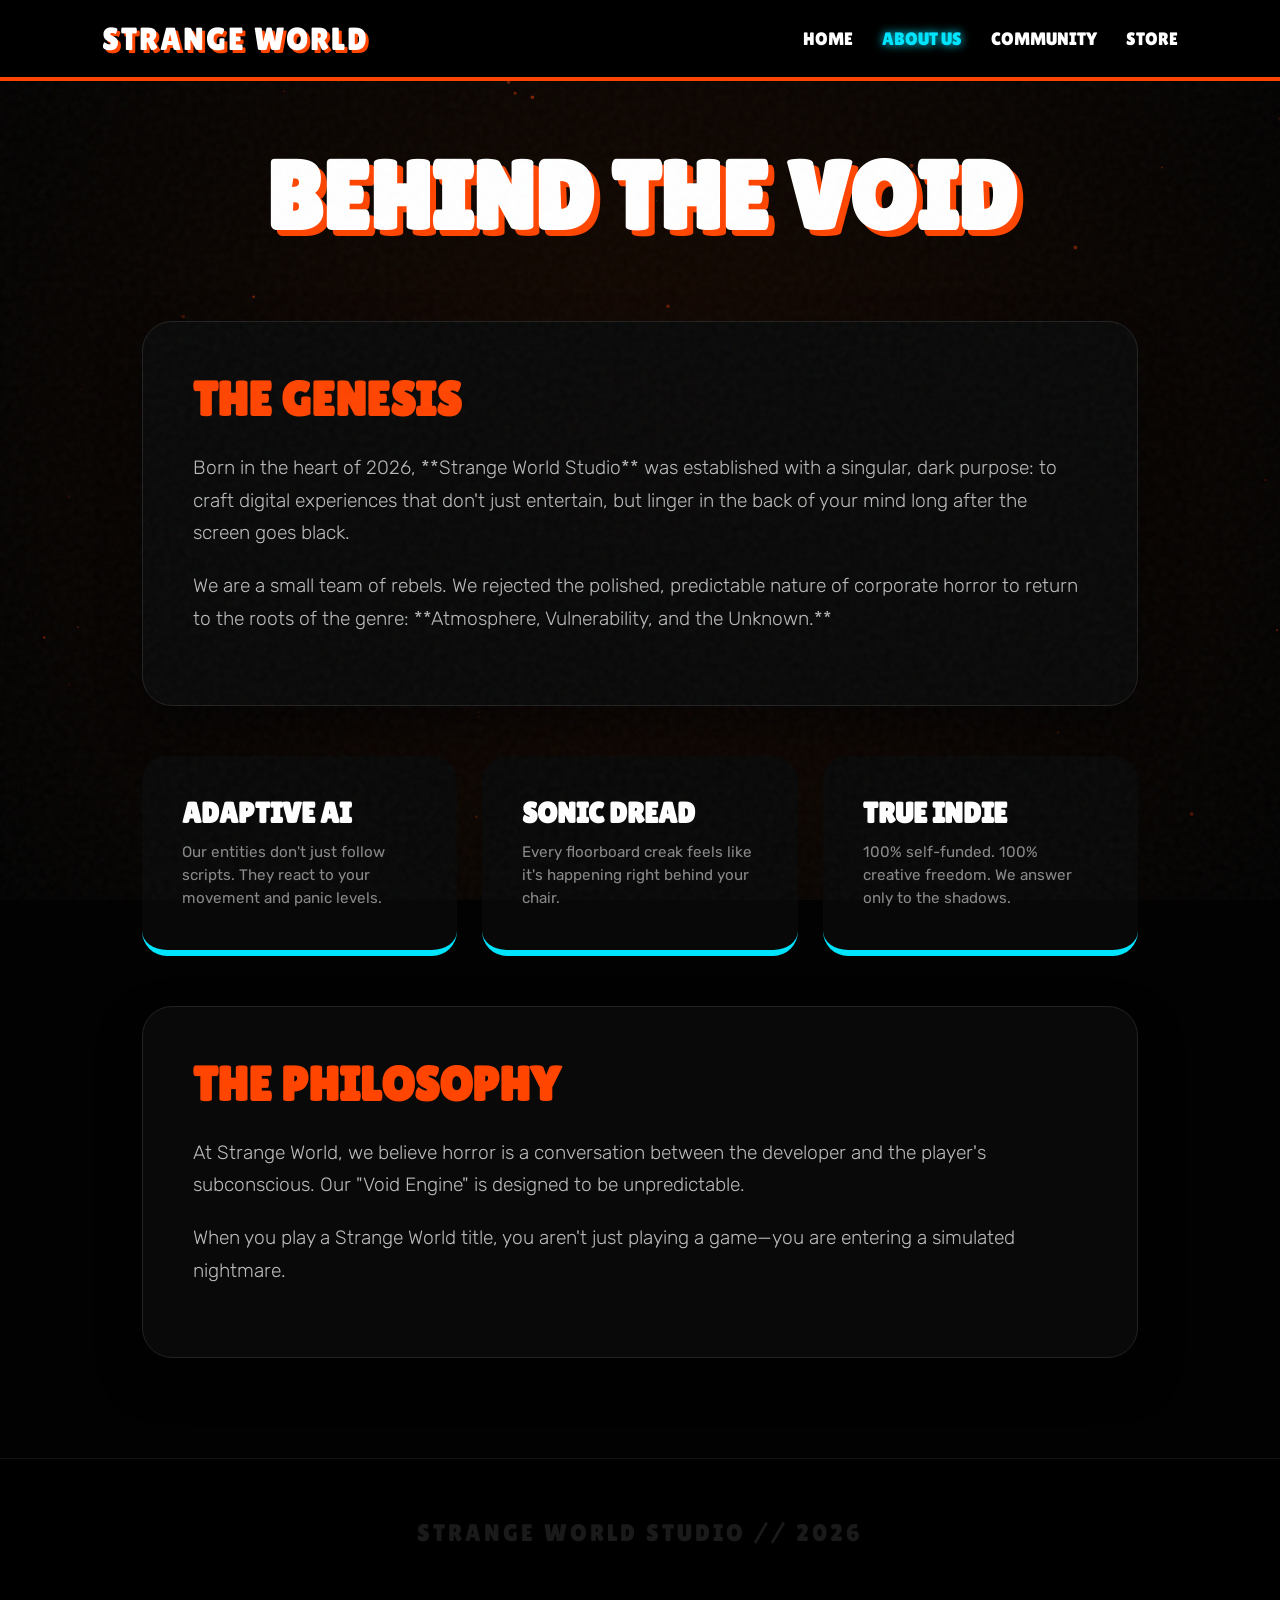
<file: AboutUs.html>
<!DOCTYPE html>
<html lang="en">
<head>
    <meta charset="utf-8">
    <meta name="viewport" content="width=device-width, initial-scale=1">
    <title>About Us | Strange World</title>
    
    <link rel="icon" type="image/png" href="https://i.ibb.co/DPmtLPMj/Icon.png">
    
    <!-- Fonts -->
    <link href="https://fonts.googleapis.com/css2?family=Lilita+One&family=Rubik:wght@300;400;900&display=swap" rel="stylesheet">

    <style>
        :root {
            --orange: #ff4500;
            --cyan: #00e5ff;
            --dark: #020202;
            --card-bg: rgba(10, 10, 10, 0.95);
        }

        * { margin: 0; padding: 0; box-sizing: border-box; cursor: crosshair; }
        
        body {
            background-color: var(--dark);
            color: #ffffff;
            font-family: 'Rubik', sans-serif;
            overflow-x: hidden;
            min-height: 100vh;
        }

        /* --- BACKGROUND --- */
        #ash-canvas {
            position: fixed; top: 0; left: 0; width: 100%; height: 100%;
            z-index: -1;
            background: radial-gradient(circle at center, #150800 0%, #020202 100%);
        }

        .grain {
            position: fixed; top: 0; left: 0; width: 100%; height: 100%;
            opacity: 0.04; pointer-events: none; z-index: 100;
            background-image: url("data:image/svg+xml,%3Csvg viewBox='0 0 200 200' xmlns='http://www.w3.org/2000/svg'%3E%3Cfilter id='noiseFilter'%3E%3CfeTurbulence type='fractalNoise' baseFrequency='0.65' numOctaves='3' stitchTiles='stitch'/%3E%3C/filter%3E%3Crect width='100%25' height='100%25' filter='url(%23noiseFilter)'/%3E%3C/svg%3E");
        }

        /* --- NAVIGATION --- */
        header {
            padding: 20px 8%; display: flex; justify-content: space-between; align-items: center;
            background: rgba(0,0,0,0.98); border-bottom: 4px solid var(--orange);
            position: sticky; top: 0; z-index: 1000;
        }

        .logo-text {
            font-family: 'Lilita One', cursive;
            font-size: 2rem; text-shadow: 3px 3px 0 var(--orange);
            letter-spacing: 2px;
        }

        nav a {
            font-family: 'Lilita One', cursive; color: #fff; text-decoration: none;
            margin-left: 25px; font-size: 1.1rem; text-transform: uppercase; transition: 0.3s;
        }
        nav a:hover, .active { color: var(--cyan); text-shadow: 0 0 10px var(--cyan); }

        /* --- CONTENT --- */
        .main-content {
            padding: 60px 8%; max-width: 1200px; margin: 0 auto;
            position: relative; z-index: 10;
        }

        .about-header { text-align: center; margin-bottom: 70px; }
        .about-header h1 {
            font-family: 'Lilita One', cursive;
            font-size: clamp(3.5rem, 10vw, 6rem);
            text-shadow: 6px 6px 0 var(--orange);
            animation: flicker 4s infinite;
        }

        @keyframes flicker {
            0%, 18%, 22%, 25%, 53%, 57%, 100% { opacity: 1; }
            20%, 24%, 55% { opacity: 0.7; color: var(--cyan); }
        }

        .story-block {
            background: var(--card-bg);
            padding: 50px; border-radius: 30px;
            border: 1px solid #222; margin-bottom: 40px;
            box-shadow: 0 20px 40px rgba(0,0,0,0.6);
            transition: 0.4s ease;
        }
        .story-block:hover { border-color: var(--orange); transform: scale(1.01); }

        .story-block h2 {
            font-family: 'Lilita One', cursive;
            font-size: 3rem; color: var(--orange); margin-bottom: 25px;
        }

        .story-block p {
            font-size: 1.2rem; line-height: 1.7; color: #bbb;
            margin-bottom: 20px; font-weight: 300;
        }

        /* --- STATS GRID --- */
        .stats-grid {
            display: grid; grid-template-columns: repeat(auto-fit, minmax(280px, 1fr));
            gap: 25px; margin-top: 50px;
        }

        .stat-card {
            background: #080808; padding: 40px; border-radius: 25px;
            border-bottom: 6px solid var(--cyan); transition: 0.3s;
        }
        .stat-card:hover { transform: translateY(-10px); border-bottom-color: var(--orange); }

        .stat-card h3 {
            font-family: 'Lilita One', cursive;
            font-size: 1.8rem; margin-bottom: 12px; color: #fff;
        }
        .stat-card p { color: #888; font-size: 0.95rem; line-height: 1.5; }

        footer {
            padding: 60px 8%; text-align: center;
            background: #000; border-top: 1px solid #111;
        }
        .footer-logo { font-family: 'Lilita One', cursive; font-size: 1.5rem; color: #1a1a1a; letter-spacing: 3px; }
    </style>
</head>
<body>

    <div class="grain"></div>
    <canvas id="ash-canvas"></canvas>

    <header>
        <div class="logo-text">STRANGE WORLD</div>
        <nav>
            <a href="index.html">Home</a>
            <a href="AboutUs.html" class="active">About Us</a>
            <a href="Community.html">Community</a>
            <a href="Store.html">Store</a>
        </nav>
    </header>

    <main class="main-content">
        <section class="about-header">
            <h1>BEHIND THE VOID</h1>
        </section>

        <section class="story-block">
            <h2>THE GENESIS</h2>
            <p>
                Born in the heart of 2026, **Strange World Studio** was established with a singular, dark purpose: to craft digital experiences that don't just entertain, but linger in the back of your mind long after the screen goes black.
            </p>
            <p>
                We are a small team of rebels. We rejected the polished, predictable nature of corporate horror to return to the roots of the genre: **Atmosphere, Vulnerability, and the Unknown.**
            </p>
        </section>

        <div class="stats-grid">
            <div class="stat-card">
                <h3>ADAPTIVE AI</h3>
                <p>Our entities don't just follow scripts. They react to your movement and panic levels.</p>
            </div>
            <div class="stat-card">
                <h3>SONIC DREAD</h3>
                <p>Every floorboard creak feels like it's happening right behind your chair.</p>
            </div>
            <div class="stat-card">
                <h3>TRUE INDIE</h3>
                <p>100% self-funded. 100% creative freedom. We answer only to the shadows.</p>
            </div>
        </div>

        <section class="story-block" style="margin-top: 50px;">
            <h2>THE PHILOSOPHY</h2>
            <p>
                At Strange World, we believe horror is a conversation between the developer and the player's subconscious. Our "Void Engine" is designed to be unpredictable.
            </p>
            <p>
                When you play a Strange World title, you aren't just playing a game—you are entering a simulated nightmare.
            </p>
        </section>
    </main>

    <footer>
        <div class="footer-logo">STRANGE WORLD STUDIO // 2026</div>
    </footer>

    <script>
        // --- ASH CANVAS SYSTEM ---
        const canvas = document.getElementById('ash-canvas');
        const ctx = canvas.getContext('2d');
        
        function resize() {
            canvas.width = window.innerWidth;
            canvas.height = window.innerHeight;
        }
        window.addEventListener('resize', resize);
        resize();

        let particles = [];
        class Particle {
            constructor() { this.init(); }
            init() {
                this.x = Math.random() * canvas.width;
                this.y = Math.random() * canvas.height;
                this.size = Math.random() * 1.8 + 0.2;
                this.speedX = Math.random() * 0.6 - 0.3;
                this.speedY = Math.random() * 0.6 - 0.3;
                this.opacity = Math.random() * 0.5;
            }
            update() {
                this.x += this.speedX;
                this.y += this.speedY;
                if (this.x > canvas.width || this.x < 0 || this.y > canvas.height || this.y < 0) this.init();
            }
            draw() {
                ctx.fillStyle = `rgba(255, 69, 0, ${this.opacity})`;
                ctx.beginPath();
                ctx.arc(this.x, this.y, this.size, 0, Math.PI * 2);
                ctx.fill();
            }
        }

        for (let i = 0; i < 100; i++) particles.push(new Particle());

        function animate() {
            ctx.clearRect(0, 0, canvas.width, canvas.height);
            particles.forEach(p => { p.update(); p.draw(); });
            requestAnimationFrame(animate);
        }
        animate();
    </script>
</body>
</html>
</file>
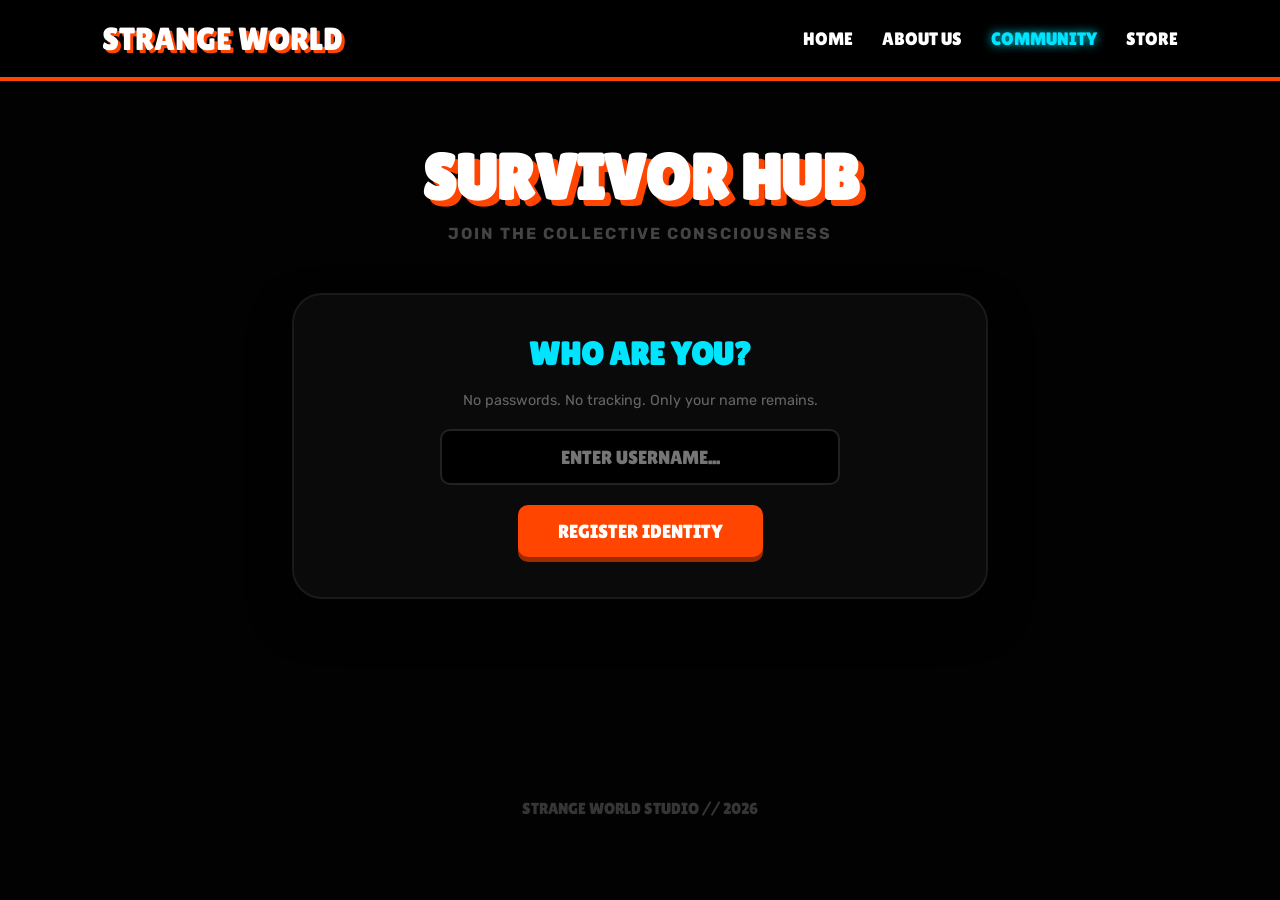
<file: Community.html>
<!DOCTYPE html>
<html lang="en">
<head>
    <meta charset="utf-8">
    <meta name="viewport" content="width=device-width, initial-scale=1">
    <title>Community | Strange World</title>
    
    <link rel="icon" type="image/png" href="https://i.ibb.co/DPmtLPMj/Icon.png">
    
    <!-- Fonts -->
    <link href="https://fonts.googleapis.com/css2?family=Lilita+One&family=Rubik:wght@300;400;900&display=swap" rel="stylesheet">

    <style>
        :root {
            --orange: #ff4500;
            --cyan: #00e5ff;
            --dark: #020202;
            --card: #0a0a0a;
        }

        * { margin: 0; padding: 0; box-sizing: border-box; cursor: crosshair; }
        
        body {
            background-color: var(--dark);
            color: #ffffff;
            font-family: 'Rubik', sans-serif;
            overflow-x: hidden;
            min-height: 100vh;
        }

        /* --- NAVIGATION --- */
        header {
            padding: 20px 8%; display: flex; justify-content: space-between; align-items: center;
            background: rgba(0,0,0,0.98); border-bottom: 4px solid var(--orange);
            position: sticky; top: 0; z-index: 1000;
        }

        .logo-text { font-family: 'Lilita One', cursive; font-size: 2rem; text-shadow: 3px 3px 0 var(--orange); }

        nav a {
            font-family: 'Lilita One', cursive; color: #fff; text-decoration: none;
            margin-left: 25px; font-size: 1.1rem; text-transform: uppercase; transition: 0.3s;
        }
        nav a:hover, .active { color: var(--cyan); text-shadow: 0 0 10px var(--cyan); }

        /* --- COMMUNITY CONTENT --- */
        .container { padding: 60px 8%; max-width: 900px; margin: 0 auto; text-align: center; }

        .comm-header h1 { 
            font-family: 'Lilita One', cursive; font-size: 4rem; 
            text-shadow: 6px 6px 0 var(--orange); margin-bottom: 10px;
        }

        /* Registro de Usuario */
        .user-gate {
            background: var(--card); border: 2px solid #1a1a1a;
            padding: 40px; border-radius: 30px; margin-top: 50px;
            box-shadow: 0 20px 40px rgba(0,0,0,0.5);
        }

        .user-gate h2 { font-family: 'Lilita One'; font-size: 2rem; color: var(--cyan); margin-bottom: 20px; }

        input[type="text"] {
            width: 100%; max-width: 400px; padding: 15px; border-radius: 10px;
            border: 2px solid #222; background: #000; color: white;
            font-family: 'Lilita One'; font-size: 1.2rem; text-align: center;
            margin-bottom: 20px; outline: none; transition: 0.3s;
        }
        input[type="text"]:focus { border-color: var(--orange); box-shadow: 0 0 15px rgba(255, 69, 0, 0.3); }

        .save-btn {
            display: inline-block; padding: 15px 40px; background: var(--orange);
            color: white; border: none; border-radius: 10px; font-family: 'Lilita One';
            font-size: 1.2rem; cursor: pointer; transition: 0.2s;
            box-shadow: 0 5px 0 #9e2b00;
        }
        .save-btn:hover { transform: translateY(-2px); box-shadow: 0 7px 0 #9e2b00; }
        .save-btn:active { transform: translateY(2px); box-shadow: 0 2px 0 #9e2b00; }

        /* Panel de Bienvenida */
        #welcomePanel { display: none; margin-top: 50px; }
        .user-badge {
            font-size: 2.5rem; font-family: 'Lilita One'; color: var(--orange);
            text-transform: uppercase; letter-spacing: 2px;
        }

        .logout-link {
            display: block; margin-top: 20px; color: #444; font-size: 0.8rem;
            text-decoration: underline; cursor: pointer;
        }

        footer { padding: 40px; text-align: center; opacity: 0.2; font-family: 'Lilita One'; margin-top: 100px; }
    </style>
</head>
<body>

    <header>
        <div class="logo-text">STRANGE WORLD</div>
        <nav>
            <a href="index.html">Home</a>
            <a href="AboutUs.html">About Us</a>
            <a href="Community.html" class="active">Community</a>
            <a href="Store.html">Store</a>
        </nav>
    </header>

    <main class="container">
        <section class="comm-header">
            <h1>SURVIVOR HUB</h1>
            <p style="color: #444; font-weight: bold; letter-spacing: 2px;">JOIN THE COLLECTIVE CONSCIOUSNESS</p>
        </section>

        <!-- Sección de Ingreso -->
        <div id="loginGate" class="user-gate">
            <h2>WHO ARE YOU?</h2>
            <p style="color: #666; margin-bottom: 20px; font-size: 0.9rem;">No passwords. No tracking. Only your name remains.</p>
            <input type="text" id="usernameInput" placeholder="ENTER USERNAME..." maxlength="15">
            <br>
            <button class="save-btn" onclick="saveUser()">REGISTER IDENTITY</button>
        </div>

        <!-- Sección de Bienvenida -->
        <div id="welcomePanel">
            <p style="color: #666; font-size: 1.2rem; margin-bottom: 10px;">WELCOME BACK, SURVIVOR</p>
            <div id="displayName" class="user-badge"></div>
            <p style="margin-top: 30px; color: var(--cyan); line-height: 1.6;">
                Your presence has been recorded in the void. <br>
                Stay tuned for community challenges and exclusive lore.
            </p>
            <span class="logout-link" onclick="clearUser()">Erase Identity</span>
        </div>
    </main>

    <footer>STRANGE WORLD STUDIO // 2026</footer>

    <script>
        // Al cargar la página, verificamos si ya existe un usuario
        window.onload = function() {
            const savedUser = localStorage.getItem('sw_username');
            if (savedUser) {
                showWelcome(savedUser);
            }
        };

        function saveUser() {
            const input = document.getElementById('usernameInput');
            const name = input.value.trim();

            if (name.length >= 3) {
                localStorage.setItem('sw_username', name);
                showWelcome(name);
            } else {
                alert("Identity too short. Use at least 3 characters.");
            }
        }

        function showWelcome(name) {
            document.getElementById('loginGate').style.display = 'none';
            document.getElementById('welcomePanel').style.display = 'block';
            document.getElementById('displayName').innerText = name;
        }

        function clearUser() {
            localStorage.removeItem('sw_username');
            location.reload(); // Recarga para volver al inicio
        }
    </script>
</body>
</html>
</file>
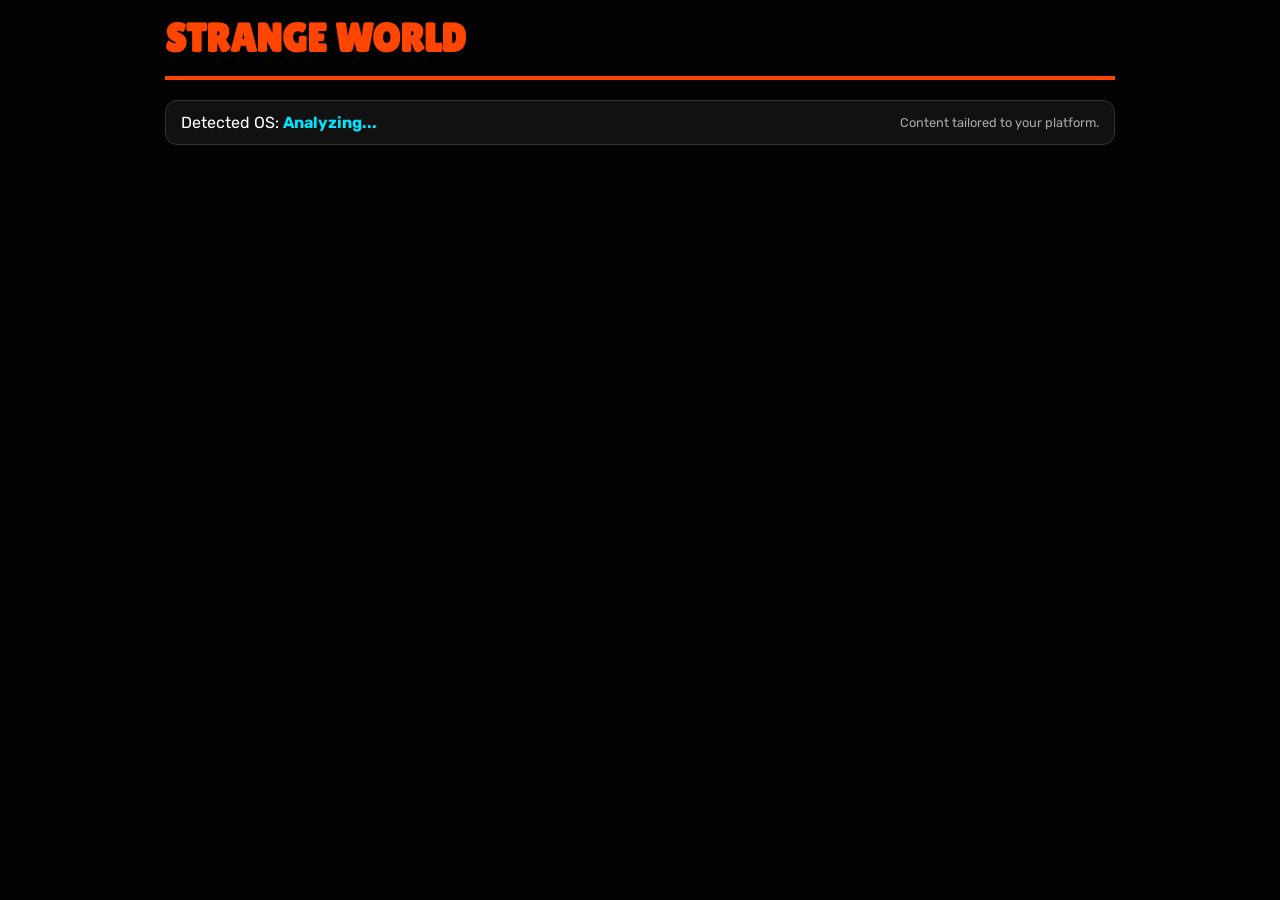
<file: Store.html>
<!DOCTYPE html>
<html lang="en">
<head>
<meta charset="UTF-8">
<meta name="viewport" content="width=device-width, initial-scale=1.0">
<title>Strange World | Store</title>
<link rel="icon" href="https://i.ibb.co/DPmtLPMj/Icon.png">
<link href="https://fonts.googleapis.com/css2?family=Lilita+One&family=Rubik:wght@300;400;700&display=swap" rel="stylesheet">
<style>
:root { --orange: #ff4500; --cyan: #00e5ff; --dark: #020202; }
* { margin: 0; padding: 0; box-sizing: border-box; font-family: 'Rubik', sans-serif; }
body { background: var(--dark); color: white; min-height: 100vh; padding: 15px; overflow-x: hidden; }

#main-container { width: 100%; max-width: 950px; margin: 0 auto; }
header {
  display: flex; justify-content: space-between; align-items: center;
  border-bottom: 4px solid var(--orange); padding-bottom: 15px; margin-bottom: 20px; flex-wrap: wrap; gap: 10px;
}
header h1 { font-family: 'Lilita One'; font-size: clamp(1.8rem, 5vw, 2.5rem); color: var(--orange); }

.device-detect-bar {
  background: #111; border: 1px solid #333; padding: 12px 15px; border-radius: 12px;
  margin-bottom: 25px; display: flex; justify-content: space-between; align-items: center; flex-wrap: wrap; gap: 8px;
  font-size: clamp(0.85rem, 2vw, 1rem);
}
.device-detect-bar span { color: var(--cyan); font-weight: bold; }

/* Tienda Responsiva por completo */
.store-grid { display: grid; grid-template-columns: repeat(auto-fit, minmax(260px, 1fr)); gap: 20px; width: 100%; }
.game-card { background: #0a0a0a; border: 1px solid #222; border-radius: 20px; padding: 20px; display: flex; flex-direction: column; gap: 12px; text-align: center; width: 100%; }
.game-logo { width: 100%; height: 140px; object-fit: cover; border-radius: 12px; border: 1px solid #333; background: #111; margin-bottom: 5px; }
.game-card h3 { font-family: 'Lilita One'; font-size: 1.5rem; color: var(--cyan); word-break: break-word; }
.download-btn { display: inline-block; width: 100%; padding: 12px; background: var(--orange); color: white; text-decoration: none; border-radius: 10px; font-family: 'Lilita One'; font-size: 1.1rem; text-align: center; word-break: break-word; }
.download-btn:hover { background: #ff5722; }
.ms-btn { background: #0078d4; }
.ms-btn:hover { background: #1084e3; }
.linux-btn { background: #2e7d32; }
.linux-btn:hover { background: #388e3c; }

@media (max-width: 480px) {
  body { padding: 10px; }
  .game-card { padding: 15px; }
  header h1 { font-size: 2rem; }
}
</style>
</head>
<body>

<main id="main-container">
  <header>
    <h1>STRANGE WORLD</h1>
  </header>

  <div class="device-detect-bar">
    <div>Detected OS: <span id="detected-device-name">Analyzing...</span></div>
    <div style="font-size: 0.8rem; color: #aaa;">Content tailored to your platform.</div>
  </div>

  <div id="section-store">
    <div id="store-games-grid" class="store-grid"></div>
  </div>
</main>

<script>
function detectUserOS() {
  const ua = navigator.userAgent.toLowerCase();
  if (/iphone|ipad|ipod/.test(ua)) return "ios";       
  if (/android/.test(ua)) return "android";           
  if (/linux/.test(ua) && !/android/.test(ua)) return "linux"; 
  if (/win/.test(ua)) return "windows";               
  if (/mac/.test(ua)) return "mac";                   
  return "windows";
}

const CODE_GAMES_CATALOG = [
  {
    id: "shadow-hope",
    title: "Shadow Hope",
    logo: "Shadow.png",
    status: "available",
    pricing: "free",
    osType: "pc", 
    pc: {
      exe: "https://github.com/StrangeWorldSD/Shadow-Hope/releases/download/Shadow_Hope/Shadow.Hope.exe",
      msi: "",
      msStore: ""
    },
    linux: {
      download: "https://github.com/StrangeWorldSD/Shadow-Hope/releases/download/Shadow_Hope/Shadow.Hope.linux.tar.gz"
    }
  },
  {
    id: "shadow-hope-ii",
    title: "Shadow Hope II",
    logo: "Shadow II.png",
    status: "coming",
    pricing: "paid",
    osType: "pc", 
    pc: { exe: "", msi: "", msStore: "" },
    linux: { download: "" }
  },
  {
    id: "Below-Zero",
    title: "Below-Zero",
    logo: "Below-Zero.png",
    status: "coming",
    pricing: "paid",
    osType: "pc", 
    pc: { exe: "", msi: "", msStore: "" },
    linux: { download: "" }
  },
  {
    id: "shadow-hope-android",
    title: "Shadow Hope (Android)",
    logo: "Shadow.png",
    status: "coming",
    pricing: "free",
    osType: "android", 
    android: {
      download: "" 
    }
  },
      {
    id: "Below-Zero",
    title: "Below-Zero",
    logo: "Below-Zero.png",
    status: "coming",
    pricing: "paid",
    osType: "android", 
    pc: { exe: "", msi: "", msStore: "" },
    linux: { download: "" }
  },
  {
    id: "shadow-hope-ios",
    title: "Shadow Hope (iOS)",
    logo: "Shadow.png",
    status: "coming-ios",
    pricing: "free",
    osType: "ios", 
    ios: {
      download: ""
    },
          {
    id: "Below-Zero",
    title: "Below-Zero",
    logo: "Below-Zero.png",
    status: "coming-ios",
    pricing: "paid",
    osType: "ios", 
    pc: { exe: "", msi: "", msStore: "" },
    linux: { download: "" }
  }
  }
];

function loadStore() {
  const grid = document.getElementById("store-games-grid");
  grid.innerHTML = "";

  const userOS = detectUserOS();
  const deviceSpan = document.getElementById("detected-device-name");
  
  if (userOS === "ios") {
    deviceSpan.innerText = "iOS (iPhone / iPad)";
  } else if (userOS === "android") {
    deviceSpan.innerText = "Android";
  } else if (userOS === "linux") {
    deviceSpan.innerText = "Canaima / Linux";
  } else {
    deviceSpan.innerText = "Windows / PC";
  }

  CODE_GAMES_CATALOG.forEach(game => {
    if (game.osType === "pc" && (userOS === "android" || userOS === "ios")) return;
    if (game.osType === "android" && userOS !== "android") return;
    if (game.osType === "ios" && userOS !== "ios") return;

    let statusBadge = '';
    let buttonsHtml = '';

    if (game.osType === "ios") {
      statusBadge = '<span style="color:#a688ff; font-weight:bold; font-size:0.9rem;">🍏 Exclusive for iOS</span>';
      buttonsHtml += `<button class="download-btn" style="background:#333; cursor:not-allowed;" disabled>Coming Soon for iOS</button>`;
    }
    else if (game.osType === "android") {
      statusBadge = '<span style="color:#00ff66; font-weight:bold; font-size:0.9rem;">🤖 Available for Android</span>';
      if (game.android.download && game.android.download.trim() !== "") {
        buttonsHtml += `<a class="download-btn" href="${game.android.download}" target="_blank">Download APK</a>`;
      } else {
        buttonsHtml += `<button class="download-btn" style="background:#333; cursor:not-allowed;" disabled>APK Coming Soon</button>`;
      }
    } 
    else if (game.status === "coming") {
      statusBadge = '<span style="color:#ffcc00; font-weight:bold; font-size:0.9rem;">⏳ Coming Soon (PC)</span>';
      buttonsHtml += `<button class="download-btn" style="background:#333; cursor:not-allowed;" disabled>Coming Soon</button>`;
    } 
    else {
      if (userOS === "linux") {
        statusBadge = '<span style="color:#00e5ff; font-weight:bold; font-size:0.9rem;">🟢 Available for Canaima / Linux</span>';
        if (game.linux.download && game.linux.download.trim() !== "") {
          buttonsHtml += `<a class="download-btn linux-btn" href="${game.linux.download}" target="_blank">Download (.tar.gz / Linux)</a>`;
        } else {
          buttonsHtml += `<button class="download-btn" style="background:#333; cursor:not-allowed;" disabled>Coming Soon for Linux</button>`;
        }
      } else {
        statusBadge = '<span style="color:#00e5ff; font-weight:bold; font-size:0.9rem;">🟢 Available for PC (Windows)</span>';
        
        if (game.pc.exe && game.pc.exe.trim() !== "") {
          buttonsHtml += `<a class="download-btn" href="${game.pc.exe}" target="_blank">Download Installer (.exe)</a>`;
        }
        if (game.pc.msi && game.pc.msi.trim() !== "") {
          buttonsHtml += `<a class="download-btn" style="background:#43a047;" href="${game.pc.msi}" target="_blank">Download Package (.msi)</a>`;
        }
        if (game.pc.msStore && game.pc.msStore.trim() !== "") {
          buttonsHtml += `<a class="download-btn ms-btn" href="${game.pc.msStore}" target="_blank">Microsoft Store</a>`;
        }
      }
    }

    let pricingInfo = game.pricing === "paid" 
      ? `<span style="color:#ff4444; font-weight:bold; font-size:0.9rem;">Paid</span>` 
      : '<span style="color:#00ff66; font-weight:bold; font-size:0.9rem;">Free</span>';

    grid.innerHTML += `
      <div class="game-card">
        <img src="${game.logo}" class="game-logo" alt="${game.title}">
        <h3>${game.title}</h3>
        <div style="display:flex; flex-direction:column; gap:6px; background:#121212; padding:12px; border-radius:12px; text-align:left;">
          <div>${statusBadge}</div>
          <div>${pricingInfo}</div>
        </div>
        <div style="display:flex; flex-direction:column; gap:8px; margin-top:5px;">
          ${buttonsHtml}
        </div>
      </div>
    `;
  });
}

window.onload = function() {
  loadStore();
};
</script>
</body>
</html>
</file>
